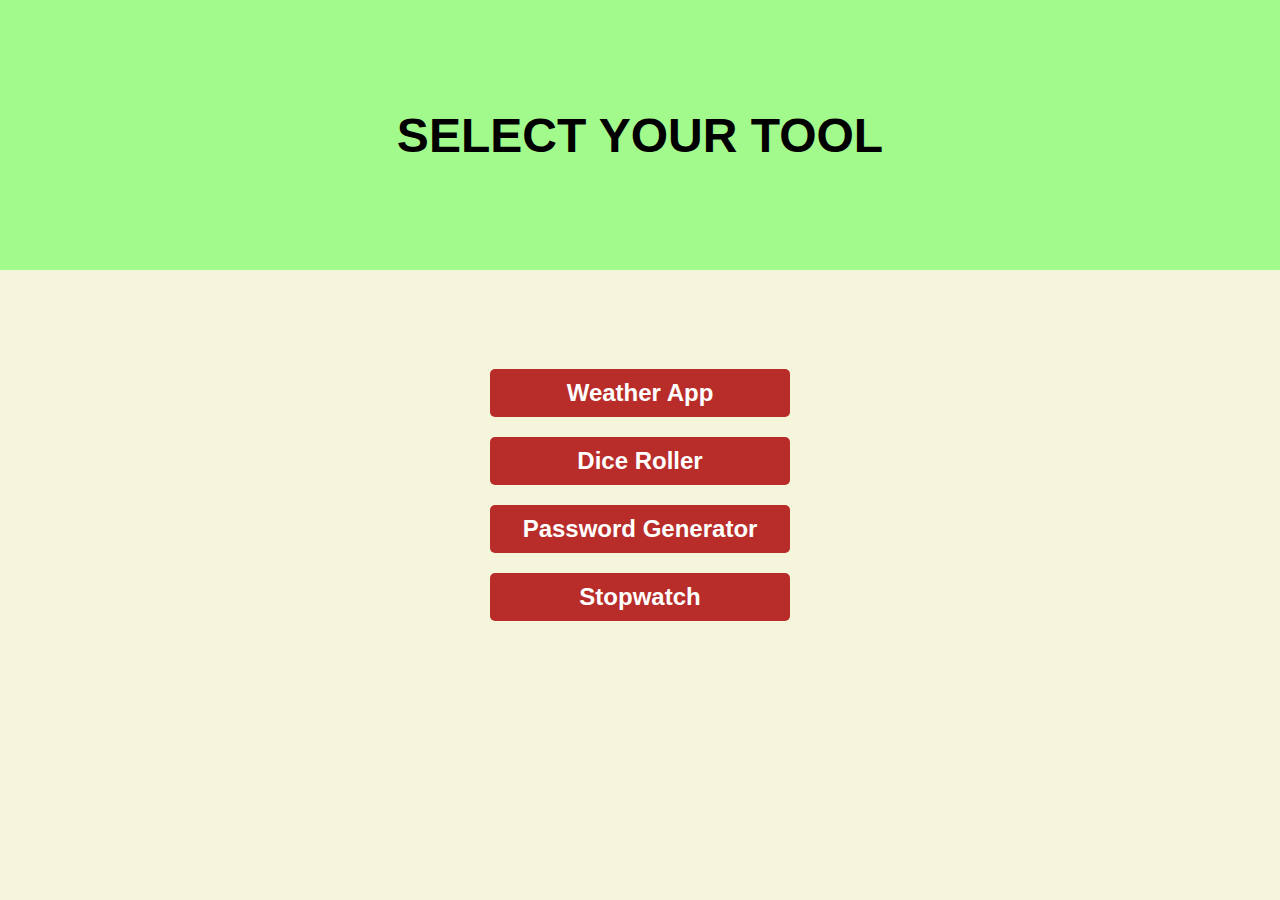
<file: index.html>
<!DOCTYPE html>
<html lang="en">
<head>
    <meta charset="UTF-8">
    <meta name="viewport" content="width=device-width, initial-scale=1.0">
    <title>Multi-Tool Website</title>
    <link rel="stylesheet" href="style.css">
</head>
<body>
    <div class="header">
        <h1>SELECT YOUR TOOL</h1>
    </div>
    <div class="contents">
        <a href="pages/weather-app.html"><button class="list-btn">Weather App</button></a>
        <a href="pages/dice-roller.html"><button class="list-btn">Dice Roller</button></a>
        <a href="pages/password-generator.html"><button class="list-btn">Password Generator</button></a>
        <a href="pages/stopwatch.html"><button class="list-btn">Stopwatch</button></a>
    </div>
</body>
</html>
</file>
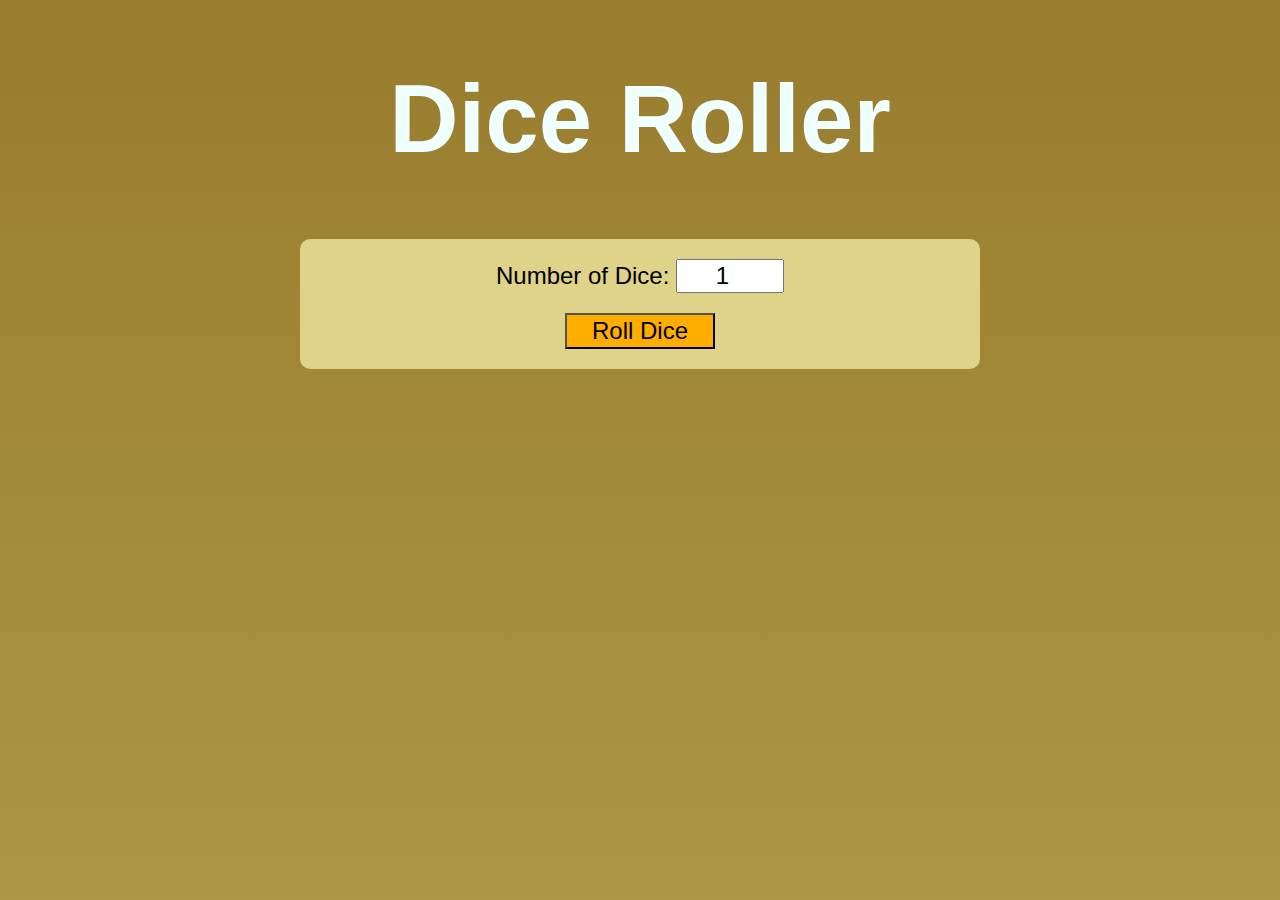
<file: pages/dice-roller.html>
<!DOCTYPE html>
<html lang="en">
<head>
    <meta charset="UTF-8">
    <meta name="viewport" content="width=device-width, initial-scale=1.0">
    <title>Dice Roller</title>
    <link rel="stylesheet" href="../CSS/dice-roller.css">
</head>
<body>
    <div class="header">
        <h1>Dice Roller</h1>
    </div>
    <div class="contents">
        <label >Number of Dice: </label>
        <input  id="numberOfDice" type="number" value="1" min="1" max="4"><br>
        <button id="roll-btn">Roll Dice</button>    
        
        <div id="diceImage"></div>
    </div>
    
    
    
    <script src="../JS/diceRoller.js"></script>
</body>
</html>
</file>
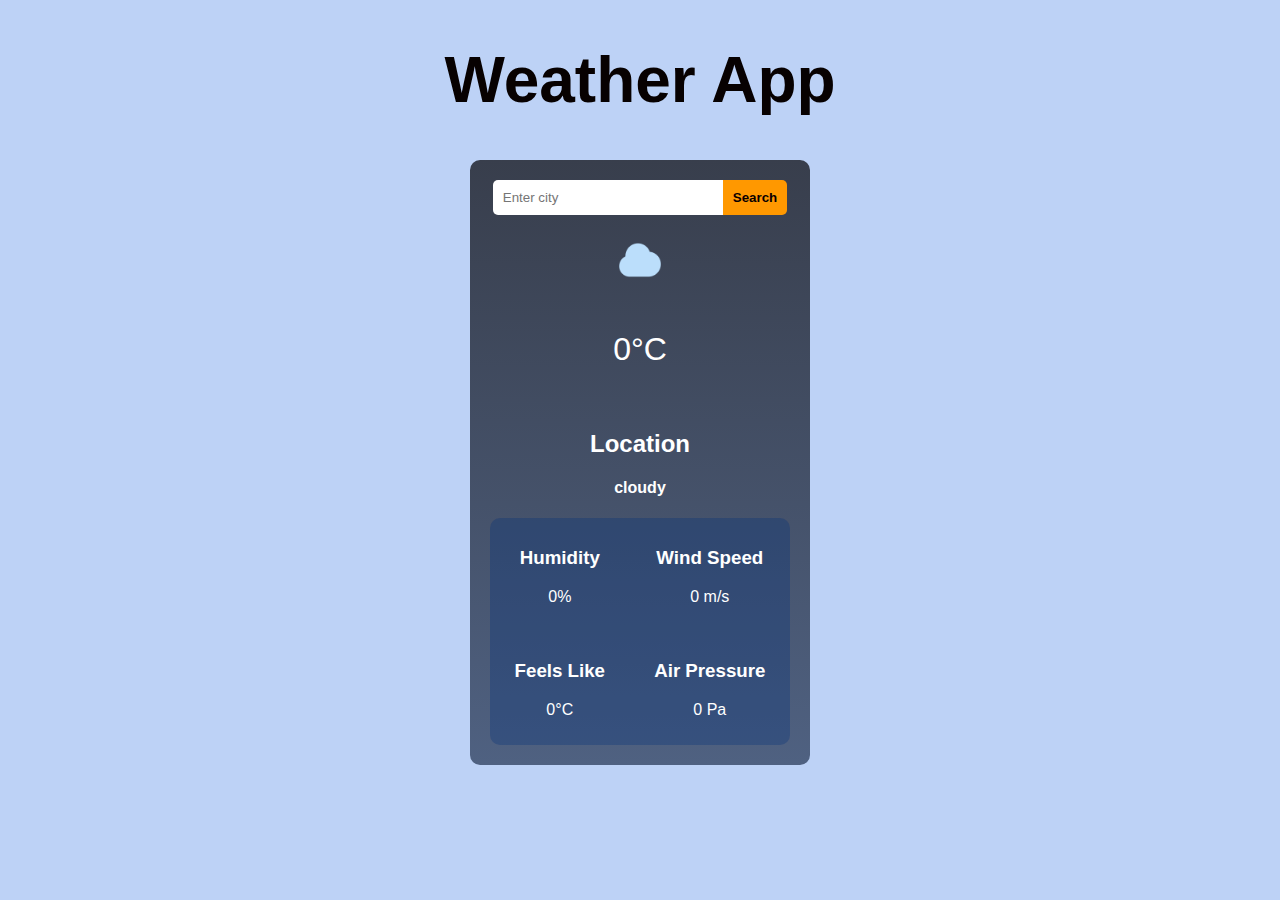
<file: pages/weather-app.html>
<!DOCTYPE html>
<html lang="en">
<head>
    <meta charset="UTF-8">
    <meta name="viewport" content="width=device-width, initial-scale=1.0">
    <title>Weather App</title>
    <link rel="stylesheet" href="../CSS/weather-app.css">
</head>
<body>
    <div class="header">
        <h1>Weather App</h1>
    </div>
    <div class="weather-app">
        <div class="search-bar">
            <input type="text" id="city-input" placeholder="Enter city">
            <button id="search-btn">Search</button>
        </div>
        <div class="weather-info">
            <div class="weather-icon">
                <img id="icon" src="../Images/cloud.png" alt="Weather Icon">
            </div>
            <div class="temperature">
                <p id="temp">0°C</p>
            </div>
            <div class="location">
                <!-- <span id="location">Location</span> -->
                <h2 id="location">Location</h2>
                <div class="weather-summary">
                    <h4 id="weatherSummary">cloudy</h4>
                </div>
            </div>
        </div>
        <div class="details">            
            <div class="humidity">
                <h3>Humidity</h3>
                <p id="humidity">0%</p>
            </div>
            <div class="wind-speed">
                <h3>Wind Speed</h3>
                <p id="windSpeed">0 m/s</p>
            </div>
            <div class="feels-like">
                <h3>Feels Like</h3>
                <p id="feelsLike">0°C</p>
            </div>
            <div class="air-pressure">
                <h3>Air Pressure</h3>
                <p id="airPressure">0 Pa</p>
            </div>
        </div>
        
    </div>
    <script src="../JS/weatherApp.js"></script>
</body>
</html>
</file>
<file: style.css>
body {
    display: flex;
    flex-direction: column;
    justify-content: top;
    align-items: center;
    height: 100vh;
    margin: 0;
    font-family: Arial, sans-serif;
    color: #000000;
    background-color: beige;
}


.header {
    background-color: #a2fa8c; 
    height: 30%; 
    width: 100%; 
    display: flex;
    justify-content: center;
    align-items: center;
    color: rgb(0, 0, 0);
    font-size: 1.5em;
    font-family: 'Franklin Gothic Medium', 'Arial Narrow', Arial, sans-serif;
}

.contents {
    display: flex;
    flex-direction: column;
    align-items: center;
    justify-content: center;
    gap: 20px; 
    height: 50%;
}

button {
    font-family: 'Gill Sans', 'Gill Sans MT', Calibri, 'Trebuchet MS', sans-serif;
    font-weight: bold;
    font-size: 1em;
    background-color: #ab0000d0;
    color: white;
    border: none;
    padding: 10px 20px;
    font-size: 1.5em;
    width: 300px;
    cursor: pointer;
    border-radius: 5px;
    transition: background-color 0.3s;
}
</file>
<file: CSS/dice-roller.css>
body {
    display: flex;
    flex-direction: column;
    justify-content: top;
    align-items: center;
    height: 100vh;
    margin: 0;
    background: linear-gradient(to bottom, #997c2e, #ab9748);
    font-family: Arial, sans-serif;
    color: #000000;
}

.header {
    font-size: 3em;
    color: azure;
}
.contents {
    border-radius: 10px;
    background: #ded388;
    padding: 20px;
    font-size: 1.5em;
    text-align: center;
    width: 50%;
}

input {
    text-align: center;
    font-size: 1em;
    width: 100px;

}

#roll-btn {
    text-align: center;
    font-size: 1em;
    width: 150px;
    padding: 2px;
    margin-top: 20px;
    background-color: rgb(255, 174, 0);

}

#diceImage img {
    width: 150px;
    padding: 20px;
}
</file>
<file: CSS/weather-app.css>
body {
    display: flex;
    flex-direction: column;
    justify-content: center;
    align-items: center;
    margin: 0;
    padding: 0;
    height: 100%;
    background-color: beige;margin: 0;
    background: #bdd2f6;
    font-family: Arial, sans-serif;
    color: #ffffff;
}

.header {
    font-size: 2em;
    color: #070101;
}

.weather-app {
    background: linear-gradient(to bottom, #383e4c, #4f6181);
    border-radius: 10px;
    padding: 20px;
    text-align: center;
    width: 300px;
}

.search-bar {
    display: flex;
    justify-content: center;
    margin-bottom: 20px;
}

#city-input {
    padding: 10px;
    border: none;
    border-radius: 5px 0 0 5px;
    outline: none;
    width: 70%;
}

#search-btn {
    padding: 10px;
    border: none;
    border-radius: 0 5px 5px 0;
    cursor: pointer;
    background: #ff9800;
    color: #0a0000;
    font-weight: bold;
}

.weather-info {
    display: flex;
    flex-direction: column;
    align-items: center;
}

.weather-icon img {
    width: 50px;
    height: 50px;
}

.temperature {
    font-size: 2em;
    margin: 10px 0;
}

.details {
    /* display: flex;
    justify-content: space-around;
    font-size: 0.9em;
    background-color: rgba(0, 47, 122, 0.3);
    border-radius: 10px; */
    display: grid;
    grid-template-columns: auto auto;
    gap: 20px 20px;
    padding: 10px;
    background-color: rgba(0, 47, 122, 0.3);
    border-radius: 10px;
}
</file>
